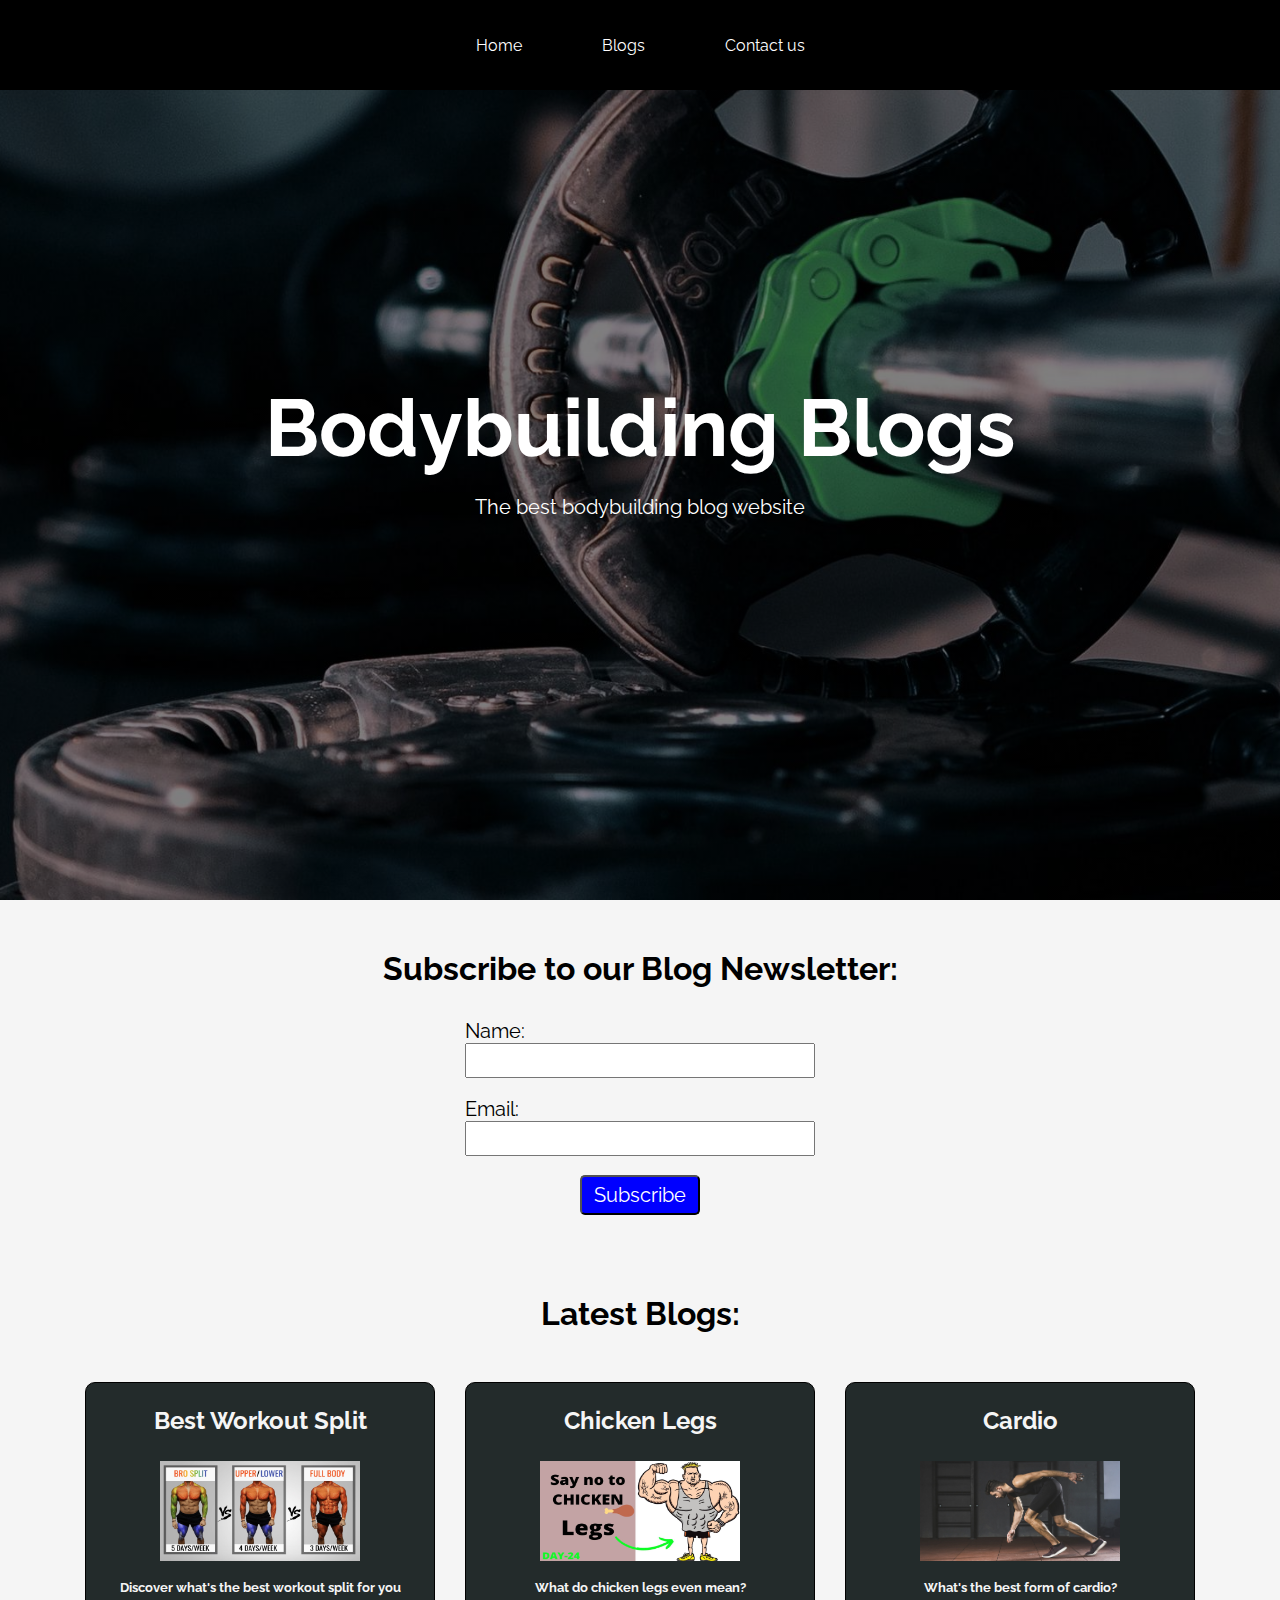
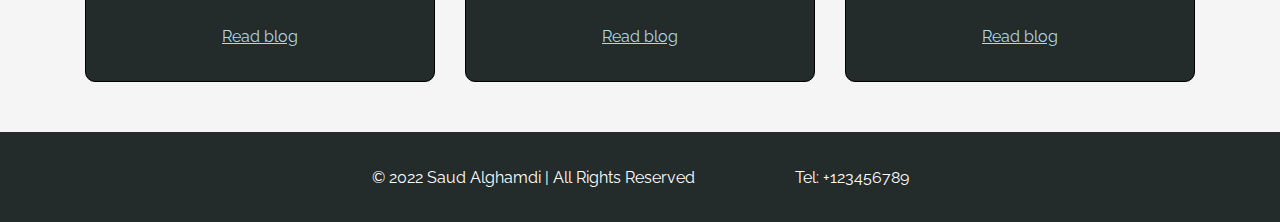
<file: index.html>
<html lang="en">
<head>
    <meta charset="UTF-8">
    <meta http-equiv="X-UA-Compatible" content="IE=edge">
    <meta name="viewport" content="width=device-width, initial-scale=1.0 minimum-scale=1">
    <link rel="stylesheet" href="styles/style.css">
</head>
<body>

    <div class="index-page-container">

        <nav class="navbar">
            <a class="nav-item" href="index.html">Home</a>
            <a class="nav-item" href="#latest-blogs">Blogs</a>
            <a class="nav-item" href="#footer">Contact us</a>
        </nav>

        <header>
            <h1 class="header-header">Bodybuilding Blogs</h1>
            <span class="header-subheader">The best bodybuilding blog website</span>
        </header>

        <main>

            <section class="subscribe-section">
                <h1 class="section-header">Subscribe to our Blog Newsletter:</h1>
                <form id="subscribe-form" action="">
                    <label for="name-input">Name:</label>
                    <br>
                    <input type="text" name="" id="name-input">
                    <br><br>
                    <label for="email-input">Email:</label>
                    <br>
                    <input type="email" for="" id="email-input"></input>
                    <br><br>
                    <button>Subscribe</button>
                </form>
            </section>
            
            <section class="latest-blogs-section">

                <h1 class="section-header">Latest Blogs:</h1>

                <div class="latest-blogs-container" id="latest-blogs">
                    <article class="blog">
                        <h2 class="title">Best Workout Split</h2>
                        <img class="blog-img" src="images/blog1-card-img.jpg" alt="workout split image">
                        <h5 class="subtitle">Discover what's the best workout split for you</h5>
                        <a href="blogs/blog1.html">Read blog</a>
                    </article>
        
                    <article class="blog">
                        <h2 class="title">Chicken Legs</h2>
                        <img class="blog-img" src="images/blog2-card-img.jpg" alt="chicken legs img">
                        <h5 class="subtitle">What do chicken legs even mean?</h5>
                        <a href="blogs/blog2.html">Read blog</a>
                    </article>
        
                    <article class="blog">
                        <h2 class="title">Cardio</h2>
                        <img class="blog-img" src="images/blog3-card-img.jpg" alt="cardio image">
                        <h5 class="subtitle">What's the best form of cardio?</h5>
                        <a href="blogs/blog3.html">Read blog</a>
                    </article>
                </div>
            </section>

                
            
        </main>

        <footer id="footer">
            <span>© 2022 Saud Alghamdi | All Rights Reserved</span>
            <span>Tel: +123456789</span>
        </footer>

    </div>
    
</body>
</html>
</file>
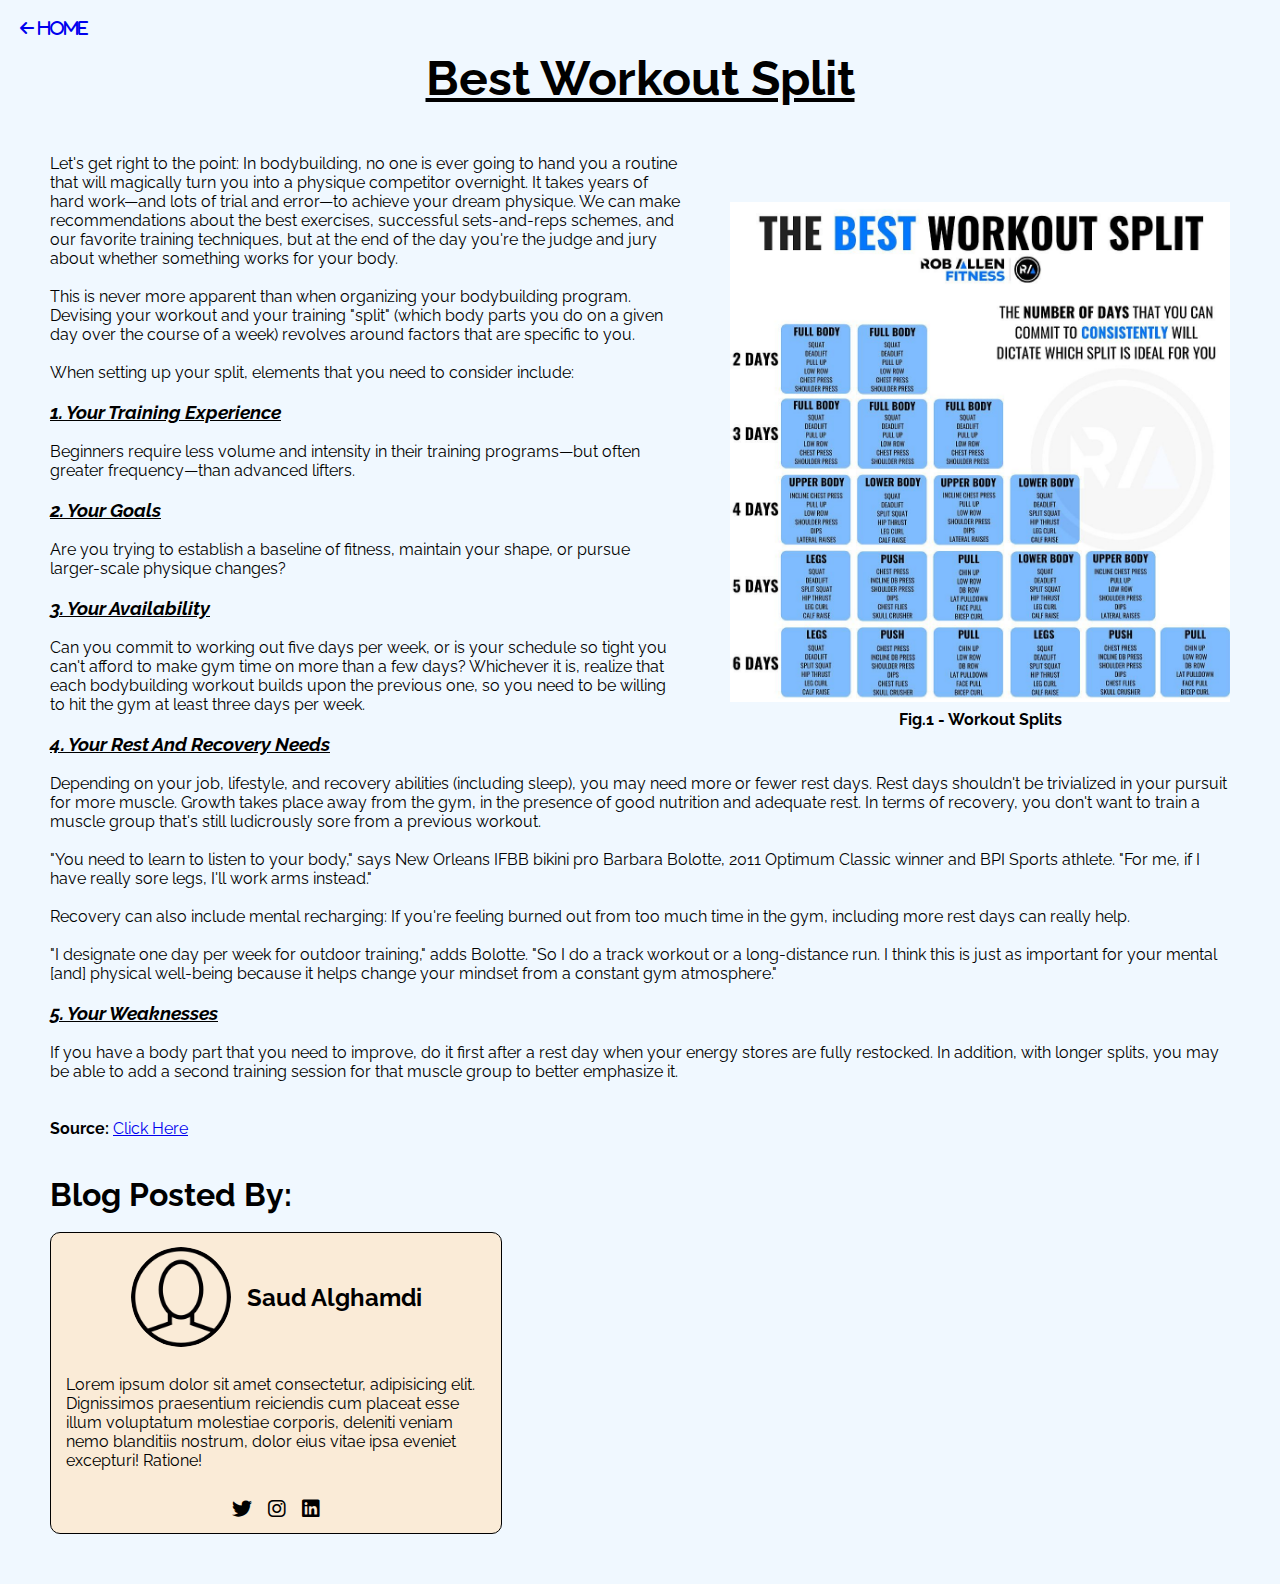
<file: blogs/blog1.html>
<html lang="en">
<head>
    <meta charset="UTF-8">
    <meta http-equiv="X-UA-Compatible" content="IE=edge">
    <meta name="viewport" content="width=device-width, initial-scale=1.0 minimum-scale=1">
    <link rel="stylesheet" href="https://cdnjs.cloudflare.com/ajax/libs/font-awesome/6.2.0/css/all.min.css">
    <link rel="stylesheet" href="../styles/style.css">
    <title>Best Workout Split</title>
</head>
<body>

    <div class="blog-page-container">

        <a href="../index.html" class="home-link">
            <i class="fa-solid fa-arrow-left"> Home</i>
        </a>  

        <article>
            <h1 id="blog-header"><u>Best Workout Split</u></h1>
            
            <figure id="workout-splits-figure">
                <img id="workout-splits-img" src="../images/workout-splits.jpg" alt="">
                <figcaption>Fig.1 - Workout Splits</figcaption>
            </figure>

            <blockquote cite="https://www.bodybuilding.com/content/the-ultimate-guide-to-an-effective-training-split.html">
            
                <p class="blog-paragraph">
                    Let's get right to the point: In bodybuilding, no one is ever going to hand you a routine that will magically turn you into a physique competitor overnight. It takes years of hard work—and lots of trial and error—to achieve your dream physique. We can make recommendations about the best exercises, successful sets-and-reps schemes, and our favorite training techniques, but at the end of the day you're the judge and jury about whether something works for your body.

                    <br><br>

                    This is never more apparent than when organizing your bodybuilding program. Devising your workout and your training "split" (which body parts you do on a given day over the course of a week) revolves around factors that are specific to you.

                    <br><br>

                    When setting up your split, elements that you need to consider include:

                    <br><br>

                    <h3><em><u>1. Your Training Experience</em></u></h3> 

                    <br>

                    Beginners require less volume and intensity in their training programs—but often greater frequency—than advanced lifters.

                    <br><br>

                    <h3><em><u>2. Your Goals</em></u></h3>

                    <br>

                    Are you trying to establish a baseline of fitness, maintain your shape, or pursue larger-scale physique changes?

                    <br><br>

                    <h3><em><u>3. Your Availability</em></u></h3>

                    <br>

                    Can you commit to working out five days per week, or is your schedule so tight you can't afford to make gym time on more than a few days? Whichever it is, realize that each bodybuilding workout builds upon the previous one, so you need to be willing to hit the gym at least three days per week.

                    <br><br>

                    <h3><em><u>4. Your Rest And Recovery Needs</em></u></h3>

                    <br>

                    Depending on your job, lifestyle, and recovery abilities (including sleep), you may need more or fewer rest days. Rest days shouldn't be trivialized in your pursuit for more muscle. Growth takes place away from the gym, in the presence of good nutrition and adequate rest. In terms of recovery, you don't want to train a muscle group that's still ludicrously sore from a previous workout.

                    <br><br>

                    "You need to learn to listen to your body," says New Orleans IFBB bikini pro Barbara Bolotte, 2011 Optimum Classic winner and BPI Sports athlete. "For me, if I have really sore legs, I'll work arms instead."

                    <br><br>

                    Recovery can also include mental recharging: If you're feeling burned out from too much time in the gym, including more rest days can really help.

                    <br><br>

                    "I designate one day per week for outdoor training," adds Bolotte. "So I do a track workout or a long-distance run. I think this is just as important for your mental [and] physical well-being because it helps change your mindset from a constant gym atmosphere."

                    <br><br>

                    <h3><em><u>5. Your Weaknesses</em></u></h3>

                    <br>

                    If you have a body part that you need to improve, do it first after a rest day when your energy stores are fully restocked. In addition, with longer splits, you may be able to add a second training session for that muscle group to better emphasize it.
                </p>

            </blockquote>

            <br><br>

            <strong>Source:</strong>
            <a href="https://www.bodybuilding.com/content/the-ultimate-guide-to-an-effective-training-split.html">Click Here</a>

            <br><br><br>

            <h1>Blog Posted By:</h1>

            <br>

            <div class="poster-div">
                <div class="row">
                    <img class="avatar" src="../images/avatar.png" alt="">
                    <h2>Saud Alghamdi</h2>
                </div>

                <div class="row">
                    <p>Lorem ipsum dolor sit amet consectetur, adipisicing elit. Dignissimos praesentium reiciendis cum placeat esse illum voluptatum molestiae corporis, deleniti veniam nemo blanditiis nostrum, dolor eius vitae ipsa eveniet excepturi! Ratione!</p>
                </div>

                <div class="row">
                    <a href=""><i class="fa-brands fa-twitter"></i></a>
                    <a href=""><i class="fa-brands fa-instagram"></i></a>
                    <a href=""><i class="fa-brands fa-linkedin"></i></a>
                </div>                
            </div>
        </article>

    </div>
    
</body>
</html>
</file>
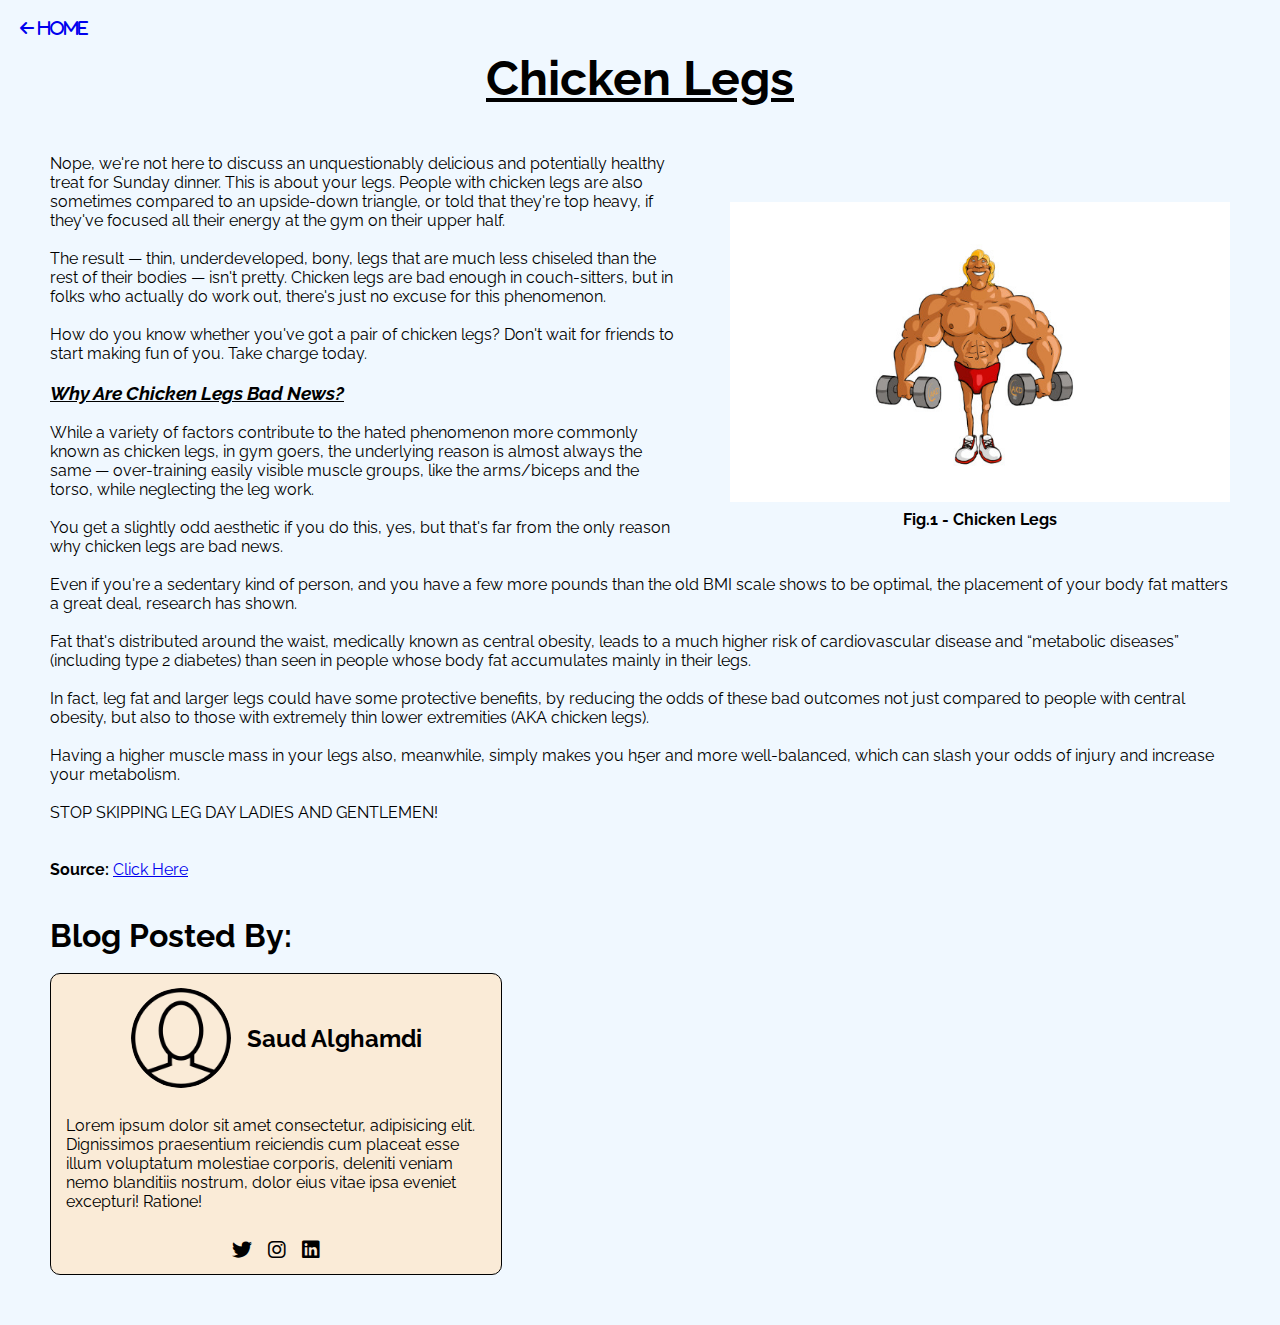
<file: blogs/blog2.html>
<html lang="en">
<head>
    <meta charset="UTF-8">
    <meta http-equiv="X-UA-Compatible" content="IE=edge">
    <meta name="viewport" content="width=device-width, initial-scale=1.0 minimum-scale=1">
    <link rel="stylesheet" href="https://cdnjs.cloudflare.com/ajax/libs/font-awesome/6.2.0/css/all.min.css">
    <link rel="stylesheet" href="../styles/style.css">
    <title>Chicken Legs</title>
</head>
<body>

    <div class="blog-page-container">

        <a href="../index.html" class="home-link">
            <i class="fa-solid fa-arrow-left"> Home</i>
        </a> 

        <article class="blog">
            <h1 id="blog-header"><u>Chicken Legs</u></h1>

            <figure id="chicken-legs-figure">
                <img id="chicken-legs-img" src="../images/chicken-legs.jpg" alt="">
                <figcaption>Fig.1 - Chicken Legs</figcaption>
            </figure>

            <blockquote cite="https://skinnyyoked.com/bodybuilding/lower-body/chicken-legs-gym/">

                <p class="blog-paragraph">
                    Nope, we're not here to discuss an unquestionably delicious and potentially healthy treat for Sunday dinner. This is about your legs. People with chicken legs are also sometimes compared to an upside-down triangle, or told that they're top heavy, if they've focused all their energy at the gym on their upper half.

                    <br><br>

                    The result — thin, underdeveloped, bony, legs that are much less chiseled than the rest of their bodies — isn't pretty. Chicken legs are bad enough in couch-sitters, but in folks who actually do work out, there's just no excuse for this phenomenon. 

                    <br><br>

                    How do you know whether you've got a pair of chicken legs? Don't wait for friends to start making fun of you. Take charge today. 

                    <br><br>

                    <h3><em><u>Why Are Chicken Legs Bad News?</u></em></h3>

                    <br>

                    While a variety of factors contribute to the hated phenomenon more commonly known as chicken legs, in gym goers, the underlying reason is almost always the same — over-training easily visible muscle groups, like the arms/biceps and the torso, while neglecting the leg work. 

                    <br><br>

                    You get a slightly odd aesthetic if you do this, yes, but that's far from the only reason why chicken legs are bad news. 

                    <br><br>

                    Even if you're a sedentary kind of person, and you have a few more pounds than the old BMI scale shows to be optimal, the placement of your body fat matters a great deal, research has shown.

                    <br><br>

                    Fat that's distributed around the waist, medically known as central obesity, leads to a much higher risk of cardiovascular disease and “metabolic diseases” (including type 2 diabetes) than seen in people whose body fat accumulates mainly in their legs. 

                    <br><br>

                    In fact, leg fat and larger legs could have some protective benefits, by reducing the odds of these bad outcomes not just compared to people with central obesity, but also to those with extremely thin lower extremities (AKA chicken legs).

                    <br><br>

                    Having a higher muscle mass in your legs also, meanwhile, simply makes you h5er and more well-balanced, which can slash your odds of injury and increase your metabolism.

                    <br><br>

                    STOP SKIPPING LEG DAY LADIES AND GENTLEMEN!
                </p>

            </blockquote>

            <br><br>

            <strong>Source:</strong>
            <a href="https://skinnyyoked.com/bodybuilding/lower-body/chicken-legs-gym/">Click Here</a>

            <br><br><br>

            <h1>Blog Posted By:</h1>

            <br>

            <div class="poster-div">
                <div class="row">
                    <img class="avatar" src="../images/avatar.png" alt="">
                    <h2>Saud Alghamdi</h2>
                </div>

                <div class="row">
                    <p>Lorem ipsum dolor sit amet consectetur, adipisicing elit. Dignissimos praesentium reiciendis cum placeat esse illum voluptatum molestiae corporis, deleniti veniam nemo blanditiis nostrum, dolor eius vitae ipsa eveniet excepturi! Ratione!</p>
                </div>

                <div class="row">
                    <a href=""><i class="fa-brands fa-twitter"></i></a>
                    <a href=""><i class="fa-brands fa-instagram"></i></a>
                    <a href=""><i class="fa-brands fa-linkedin"></i></a>
                </div>                
            </div>
        </article>

    </div>
    
</body>
</html>
</file>
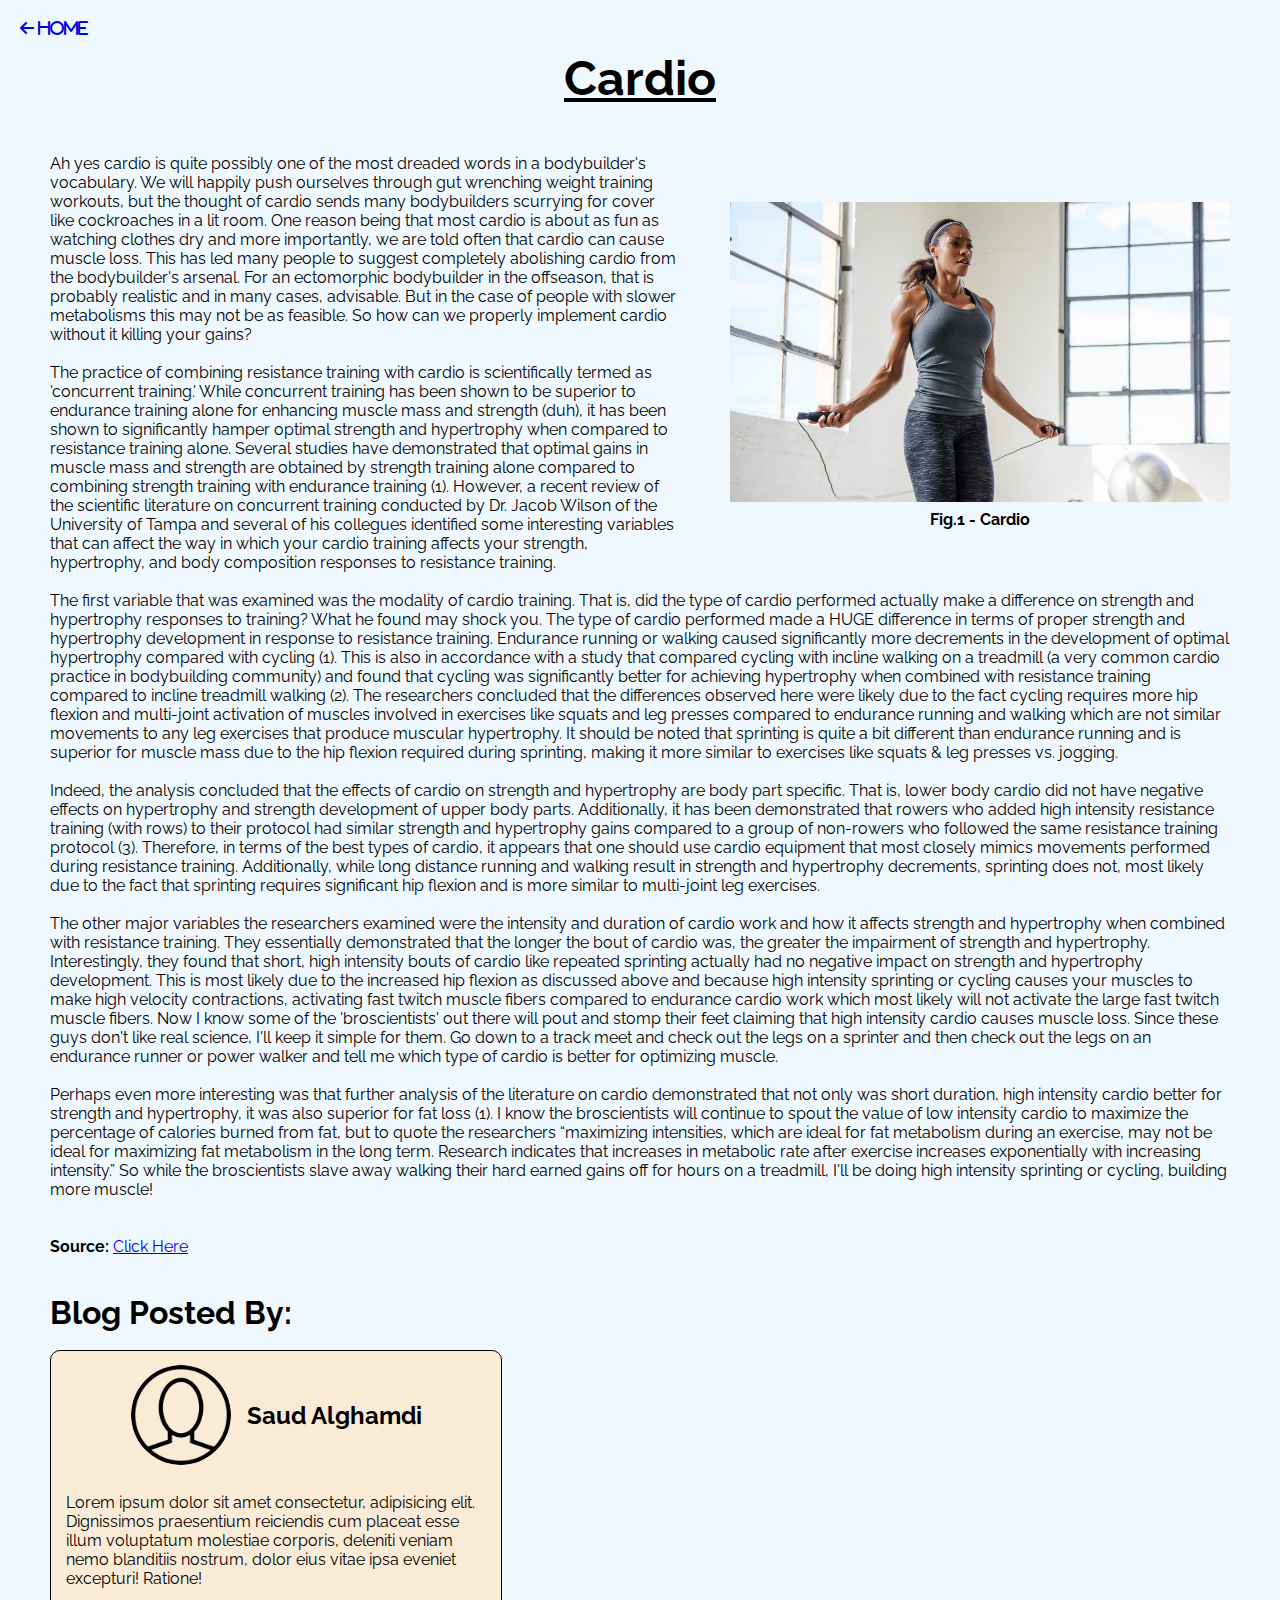
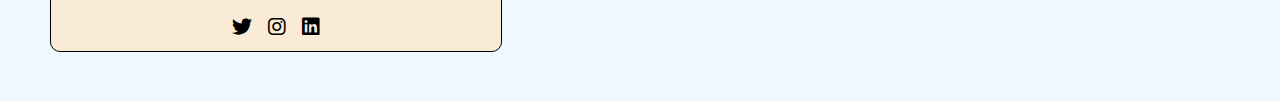
<file: blogs/blog3.html>
<html lang="en">
<head>
    <meta charset="UTF-8">
    <meta http-equiv="X-UA-Compatible" content="IE=edge">
    <meta name="viewport" content="width=device-width, initial-scale=1.0 minimum-scale=1">
    <link rel="stylesheet" href="https://cdnjs.cloudflare.com/ajax/libs/font-awesome/6.2.0/css/all.min.css">
    <link rel="stylesheet" href="../styles/style.css">
    <title>Best Workout Split</title>
</head>
<body>

    <div class="blog-page-container">

        <a href="../index.html" class="home-link">
            <i class="fa-solid fa-arrow-left"> Home</i>
        </a> 

        <article class="blog">
            <h1 id="blog-header"><u>Cardio</u></h1>

            <figure id="cardio-figure">
                <img id="cardio-img" src="../images/cardio.jpg" alt="">
                <figcaption>Fig.1 - Cardio</figcaption>
            </figure>
            
            <blockquote cite="https://biolayne.com/articles/contest-prep/best-form-of-cardio-for-bodybuilding/">

                <p class="blog-paragraph">
                    Ah yes cardio is quite possibly one of the most dreaded words in a bodybuilder's vocabulary.  We will happily push ourselves through gut wrenching weight training workouts, but the thought of cardio sends many bodybuilders scurrying for cover like cockroaches in a lit room.  One reason being that most cardio is about as fun as watching clothes dry and more importantly, we are told often that cardio can cause muscle loss.  This has led many people to suggest completely abolishing cardio from the bodybuilder's arsenal.  For an ectomorphic bodybuilder in the offseason, that is probably realistic and in many cases, advisable.  But in the case of people  with slower metabolisms this may not be as feasible.  So how can we properly implement cardio without it killing your gains?

                    <br><br>

                    The practice of combining resistance training with cardio is scientifically termed as 'concurrent training.'  While concurrent training has been shown to be superior to endurance training alone for enhancing muscle mass and strength (duh), it has been shown to significantly hamper optimal strength and hypertrophy when compared to resistance training alone.  Several studies have demonstrated that optimal gains in muscle mass and strength are obtained by strength training alone compared to combining strength training with endurance training (1).  However, a recent review of the scientific literature on concurrent training conducted by Dr. Jacob Wilson of the University of Tampa and several of his collegues identified some interesting variables that can affect the way in which your cardio training affects your strength, hypertrophy, and body composition responses to resistance training.

                    <br><br>

                    The first variable that was examined was the modality of cardio training.  That is, did the type of cardio performed actually make a difference on strength and hypertrophy responses to training?  What he found may shock you.  The type of cardio performed made a HUGE difference in terms of proper strength and hypertrophy development in response to resistance training.  Endurance running or walking caused significantly more decrements in the development of optimal hypertrophy compared with cycling (1).  This is also in accordance with a study that compared cycling with incline walking on a treadmill (a very common cardio practice in bodybuilding community) and found that cycling was significantly better for achieving hypertrophy when combined with resistance training compared to incline treadmill walking (2).  The researchers concluded that the differences observed here were likely due to the fact cycling requires more hip flexion and multi-joint activation of muscles involved in exercises like squats and leg presses compared to endurance running and walking which are not similar movements to any leg exercises that produce muscular hypertrophy.  It should be noted that sprinting is quite a bit different than endurance running and is superior for muscle mass due to the hip flexion required during sprinting, making it more similar to exercises like squats & leg presses vs. jogging.

                    <br><br>

                    Indeed, the analysis concluded that the effects of cardio on strength and hypertrophy are body part specific.  That is, lower body cardio did not have negative effects on hypertrophy and strength development of upper body parts.  Additionally, it has been demonstrated that rowers who added high intensity resistance training (with rows) to their protocol had similar strength and hypertrophy gains compared to a group of non-rowers who followed the same resistance training protocol (3).  Therefore, in terms of the best types of cardio, it appears that one should use cardio equipment that most closely mimics movements performed during resistance training.  Additionally, while long distance running and walking result in strength and hypertrophy decrements, sprinting does not, most likely due to the fact that sprinting requires significant hip flexion and is more similar to multi-joint leg exercises.

                    <br><br>

                    The other major variables the researchers examined were the intensity and duration of cardio work and how it affects strength and hypertrophy when combined with resistance training.  They essentially demonstrated that the longer the bout of cardio was, the greater the impairment of strength and hypertrophy.  Interestingly, they found that short, high intensity bouts of cardio like repeated sprinting actually had no negative impact on strength and hypertrophy development.  This is most likely due to the increased hip flexion as discussed above and because high intensity sprinting or cycling causes your muscles to make high velocity contractions, activating fast twitch muscle fibers compared to endurance cardio work which most likely will not activate the large fast twitch muscle fibers.  Now I know some of the 'broscientists' out there will pout and stomp their feet claiming that high intensity cardio causes muscle loss.  Since these guys don't like real science, I'll keep it simple for them.  Go down to a track meet and check out the legs on a sprinter and then check out the legs on an endurance runner or power walker and tell me which type of cardio is better for optimizing muscle.

                    <br><br>

                    Perhaps even more interesting was that further analysis of the literature on cardio demonstrated that not only was short duration, high intensity cardio better for strength and hypertrophy, it was also superior for fat loss (1).  I know the broscientists will continue to spout the value of low intensity cardio to maximize the percentage of calories burned from fat, but to quote the researchers “maximizing intensities, which are ideal for fat metabolism during an exercise, may not be ideal for maximizing fat metabolism in the long term. Research indicates that increases in metabolic rate after exercise increases exponentially with increasing intensity.”  So while the broscientists slave away walking their hard earned gains off for hours on a treadmill, I'll be doing high intensity sprinting or cycling, building more muscle!
                </p>

            </blockquote>

            <br><br>

            <strong>Source:</strong>
            <a href="https://biolayne.com/articles/contest-prep/best-form-of-cardio-for-bodybuilding/">Click Here</a>

            <br><br><br>

            <h1>Blog Posted By:</h1>

            <br>

            <div class="poster-div">
                <div class="row">
                    <img class="avatar" src="../images/avatar.png" alt="">
                    <h2>Saud Alghamdi</h2>
                </div>

                <div class="row">
                    <p>Lorem ipsum dolor sit amet consectetur, adipisicing elit. Dignissimos praesentium reiciendis cum placeat esse illum voluptatum molestiae corporis, deleniti veniam nemo blanditiis nostrum, dolor eius vitae ipsa eveniet excepturi! Ratione!</p>
                </div>

                <div class="row">
                    <a href="https://twitter.com/Saudgh1997"><i class="fa-brands fa-twitter"></i></a>
                    <a href="https://www.instagram.com/saudgh1997/"><i class="fa-brands fa-instagram"></i></a>
                    <a href="https://www.linkedin.com/in/saud-alghamdi-b343a1228/"><i class="fa-brands fa-linkedin"></i></a>
                </div>                
            </div>
        </article>

    </div>
    
</body>
</html>
</file>
<file: styles/style.css>
@import url('https://fonts.googleapis.com/css2?family=Raleway&display=swap');
@import 'index.css';
@import 'blogs.css';

body, body * {
    margin: 0;
    font-family: 'Raleway', sans-serif;
}
</file>
